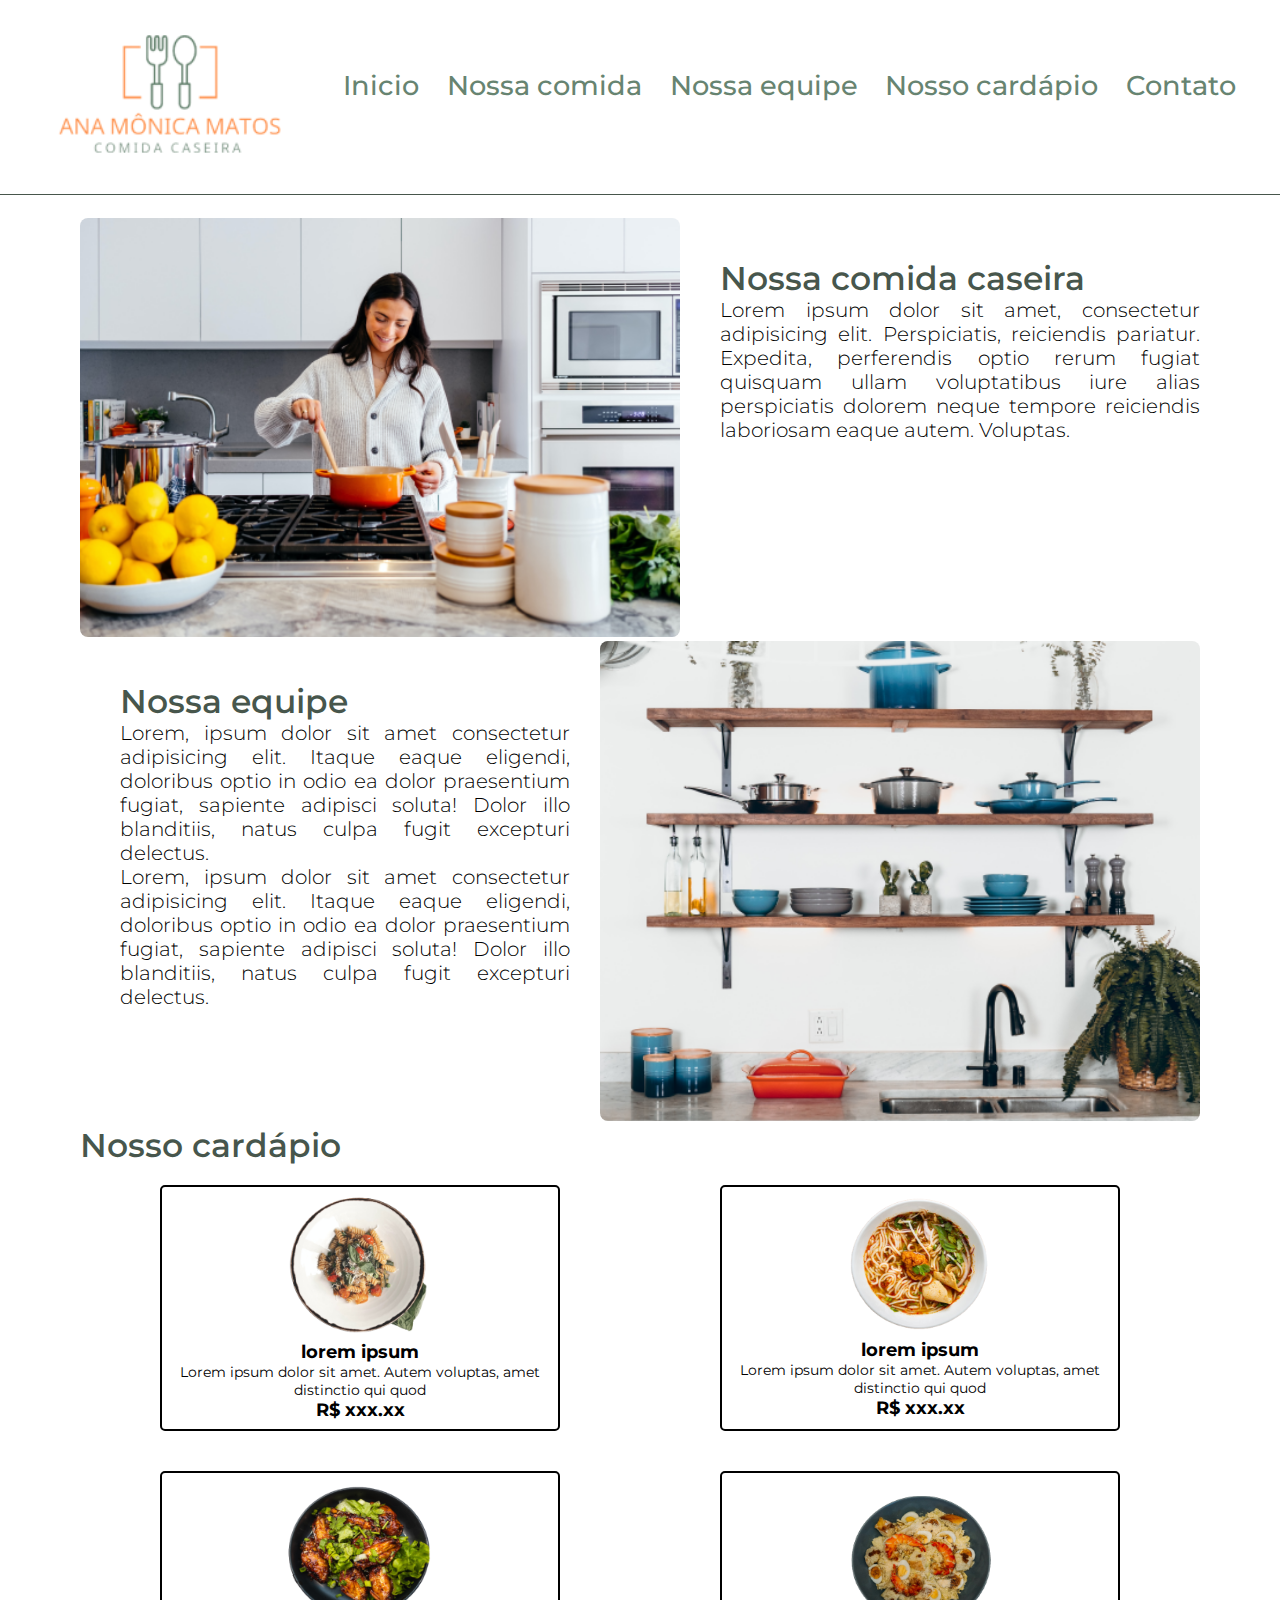
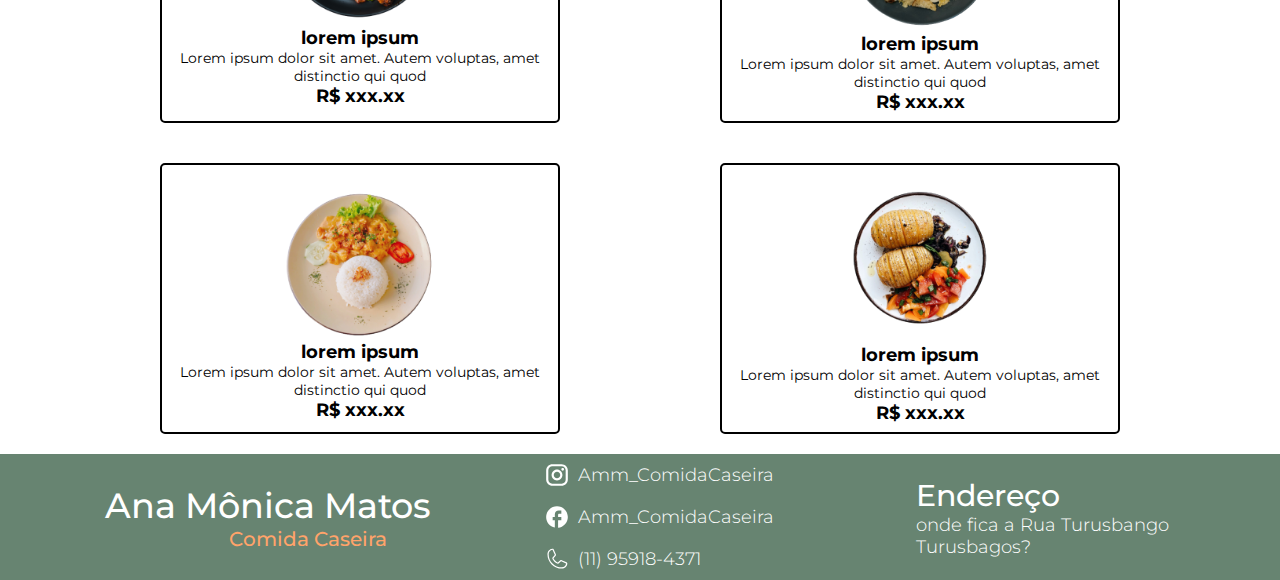
<file: Projeto-OnePage-main/index.html>
<!DOCTYPE html>
<html lang="en">
<head>
    <meta charset="UTF-8">
    <meta http-equiv="X-UA-Compatible" content="IE=edge">
    <meta name="viewport" content="width=device-width, initial-scale=1.0">
    <title>Comida Caseira</title>
    <link rel="stylesheet" href="style.css">
    <link rel="icon" href="Imagens/icone.svg">
</head>
<body>
    <!-- Menu de navegação -->
    <header id="header">
        <nav class="menu">
            <div class="imagem">
                <img src="Imagens/logo.png" alt="" class="logo">
            </div>

            <a href="#header" class="item"  >Inicio</a>
            <a href="#nossaComida" class="item">Nossa comida</a>
            <a href="#nossaEquipe" class="item">Nossa equipe</a>
            <a href="#cardapio" class="item">Nosso cardápio</a>
            <a href="#contato" class="item">Contato</a>

        </nav>
    </header>
    
    <!-- divisão -->
    <div class="divisao"></div>

    <!-- main -->
    <main id="main">
        
        <!-- Nossa comida -->
        <section id="nossaComida" class="section">
            
            <div class="conteiner">
                
                <div class="imagem">
                    <img src="Imagens/01.png" alt="" class="nossaComida">
                </div>
                
                <div class="conteudo">
                    <h2 class="titulo">Nossa comida caseira</h2>
                    <p class="texto">Lorem ipsum dolor sit amet, consectetur adipisicing elit. Perspiciatis, reiciendis pariatur. Expedita, perferendis optio rerum fugiat quisquam ullam voluptatibus iure alias perspiciatis dolorem neque tempore reiciendis laboriosam eaque autem. Voluptas.</p>
                </div>

            </div>

        </section>

        <!-- section nossa equipe -->

        <section id="nossaEquipe" class="section">

            <div class="conteiner">
                <div class="conteudo">
                    <h2 class="titulo">Nossa equipe</h2>
                    <p class="texto">Lorem, ipsum dolor sit amet consectetur adipisicing elit. Itaque eaque eligendi, doloribus optio in odio ea dolor praesentium fugiat, sapiente adipisci soluta! Dolor illo blanditiis, natus culpa fugit excepturi delectus.</p>
                    <p class="texto">Lorem, ipsum dolor sit amet consectetur adipisicing elit. Itaque eaque eligendi, doloribus optio in odio ea dolor praesentium fugiat, sapiente adipisci soluta! Dolor illo blanditiis, natus culpa fugit excepturi delectus.</p>
                </div>
                
                <div class="imagem">
                    <img src="Imagens/02.png" alt="" class="panela">
                </div>
            </div>

        </section>
       
        <!-- cardapio -->

        <section id="cardapio" class="section">

            <div class="cardapio">
                <h2 class="titulo">Nosso cardápio</h2>
                <div class="pratos">
                    <div class="prato">
                        <div class="imagem">
                            <img src="Imagens/prato1.png" alt="" class="comida">
                        </div>
                        <div class="cardapio-conteudo">
                            <h4 class="nome">lorem ipsum</h4>
                            <p class="descricao">Lorem ipsum dolor sit amet. Autem voluptas, amet distinctio qui quod</p>
                            <p class="preco">R$ xxx.xx</p>
                        </div>
                    </div>

                    <div class="prato">
                        <div class="imagem">
                            <img src="Imagens/prato2.png" alt="" class="comida">
                        </div>
                        <div class="cardapio-conteudo">
                            <h4 class="nome">lorem ipsum</h4>
                            <p class="descricao">Lorem ipsum dolor sit amet. Autem voluptas, amet distinctio qui quod</p>
                            <p class="preco">R$ xxx.xx</p>
                        </div>
                    </div>

                    <div class="prato">
                        <div class="imagem">
                            <img src="Imagens/prato3.png" alt="" class="comida">
                        </div>
                        <div class="cardapio-conteudo">
                            <h4 class="nome">lorem ipsum</h4>
                            <p class="descricao">Lorem ipsum dolor sit amet. Autem voluptas, amet distinctio qui quod</p>
                            <p class="preco">R$ xxx.xx</p>
                        </div>
                    </div>

                    <div class="prato">
                        <div class="imagem">
                            <img src="Imagens/prato4.png" alt="" class="comida">
                        </div>
                        <div class="cardapio-conteudo">
                            <h4 class="nome">lorem ipsum</h4>
                            <p class="descricao">Lorem ipsum dolor sit amet. Autem voluptas, amet distinctio qui quod</p>
                            <p class="preco">R$ xxx.xx</p>
                        </div>
                    </div>

                    <div class="prato">
                        <div class="imagem">
                            <img src="Imagens/prato5.png" alt="" class="comida">
                        </div>
                        <div class="cardapio-conteudo">
                            <h4 class="nome">lorem ipsum</h4>
                            <p class="descricao">Lorem ipsum dolor sit amet. Autem voluptas, amet distinctio qui quod </p>
                            <p class="preco">R$ xxx.xx</p>
                        </div>
                    </div>
                    
                    <div class="prato">
                        <div class="imagem">
                            <img src="Imagens/prato6.png" alt="" class="comida">
                        </div>
                        <div class="cardapio-conteudo">
                            <h4 class="nome">lorem ipsum</h4>
                            <p class="descricao">Lorem ipsum dolor sit amet. Autem voluptas, amet distinctio qui quod</p>
                            <p class="preco">R$ xxx.xx</p>
                        </div>
                    </div>

                </div>
            </div>

        </section>
    </main>

    <!-- rodapé -->
    <footer>
        <section id="contato" class="section">
            <div class="conteiner">
                
                <div class="name">
                    <h1 class="amm">Ana Mônica Matos</h1>
                    <h4 class="cs">Comida Caseira</h4>
                </div>

                <div class="redes">
                    <div class="rede">
                        <img class="instagram icone" src="Imagens/insta.svg" alt="">
                        <h4 class="rede-nome">Amm_ComidaCaseira</h4>
                    </div>
                    <div class="rede">
                        <img src="Imagens/facebook.svg" class="facebook icone" alt="">
                        <h4 class="rede-nome">Amm_ComidaCaseira</h4>
                    </div>

                    <div class="rede">
                        <img src="Imagens/telefone.svg" alt="" class="telefone icone">
                        <h4 class="rede-nome">(11) 95918-4371</h4>
                    </div>

                </div>

                <div class="endereco">
                    <h4 class="endereco-titulo">Endereço</h4>
                    <p class="endereco-nome"> onde fica a Rua Turusbango Turusbagos?</p>
                </div>

            </div>
        </section>

    </footer>


</body>
</html>
</file>
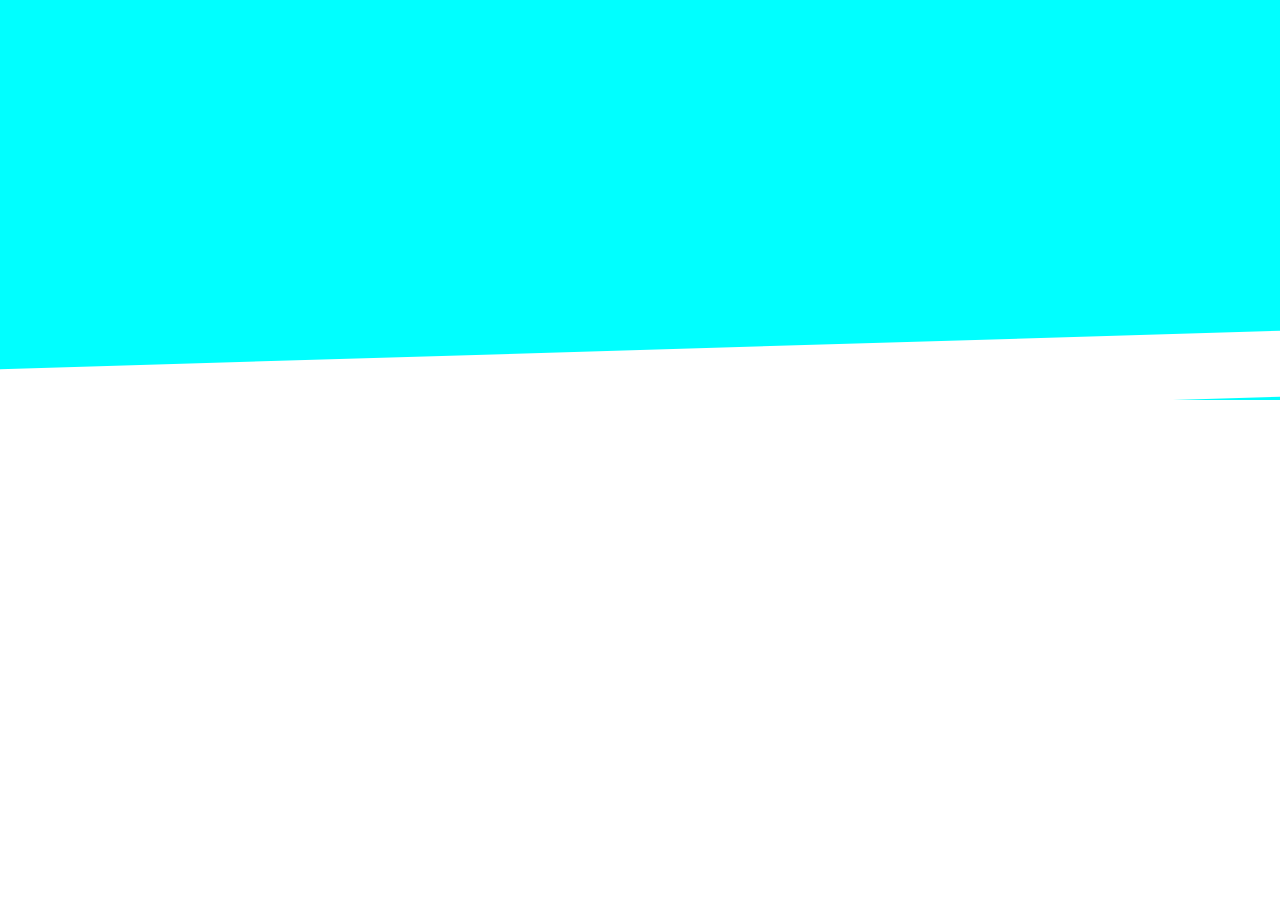
<file: pseudo.html>
<!DOCTYPE html>
<html lang="en">
<head>
    <meta charset="UTF-8">
    <link rel="stylesheet" href="pseudo.css">
    <link rel="stylesheet" href="reset.css">
    <title>PseudoTeste</title>
</head>
<body>
    
    <div class="header"></div>

    <div class="conteiner"></div>


</body>
</html>
</file>
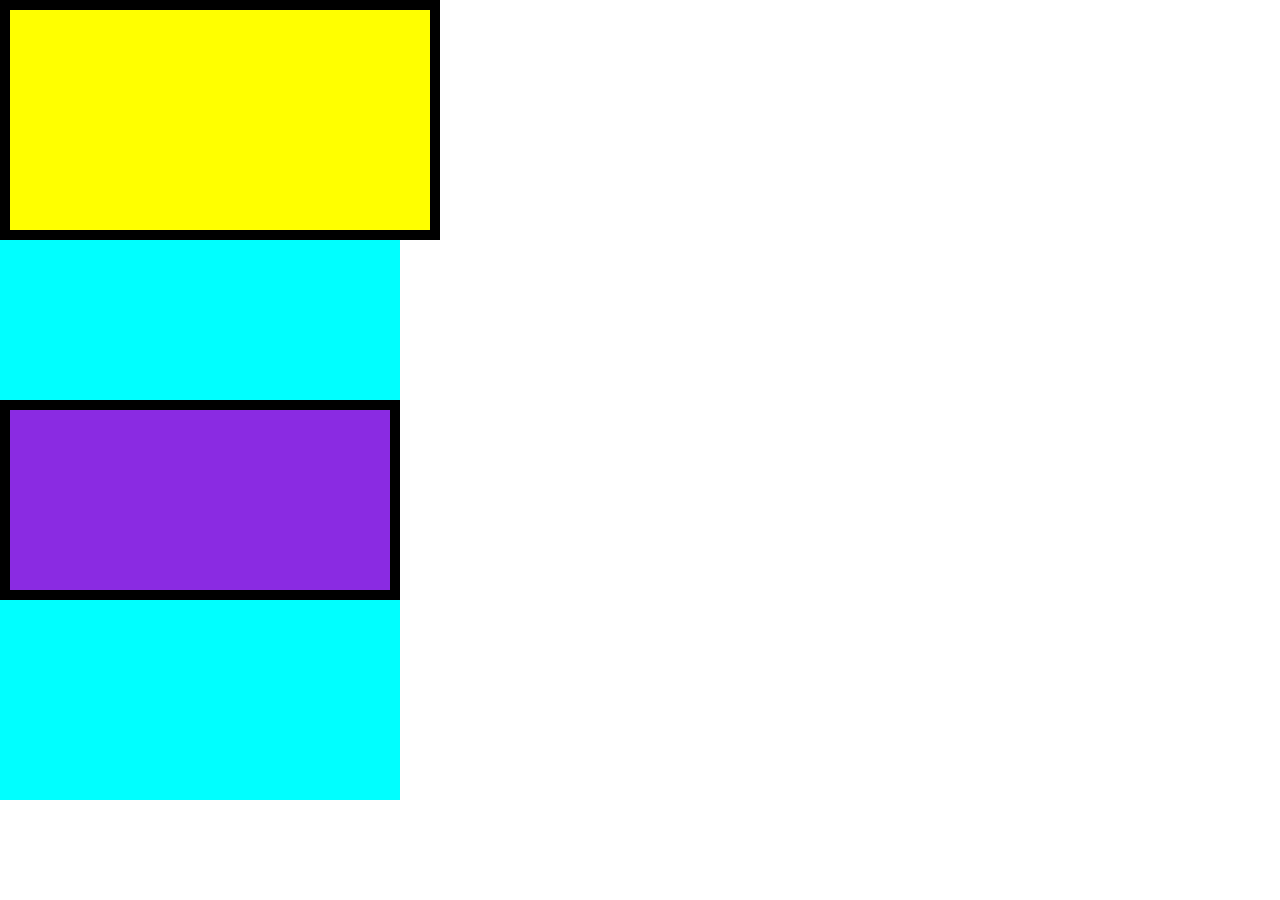
<file: reset.html>
<!DOCTYPE html>
<html lang="en">
<head>
    <meta charset="UTF-8">
    <title>ResetTesteCss</title>
    <link rel="stylesheet" href="reset.css">
</head>
<body>
   
    <div class="box">
        <div class="content-box"></div>
    </div>

    <div class="box">
        <div class="border-box"></div>
    </div>
    
</body>
</html>
</file>
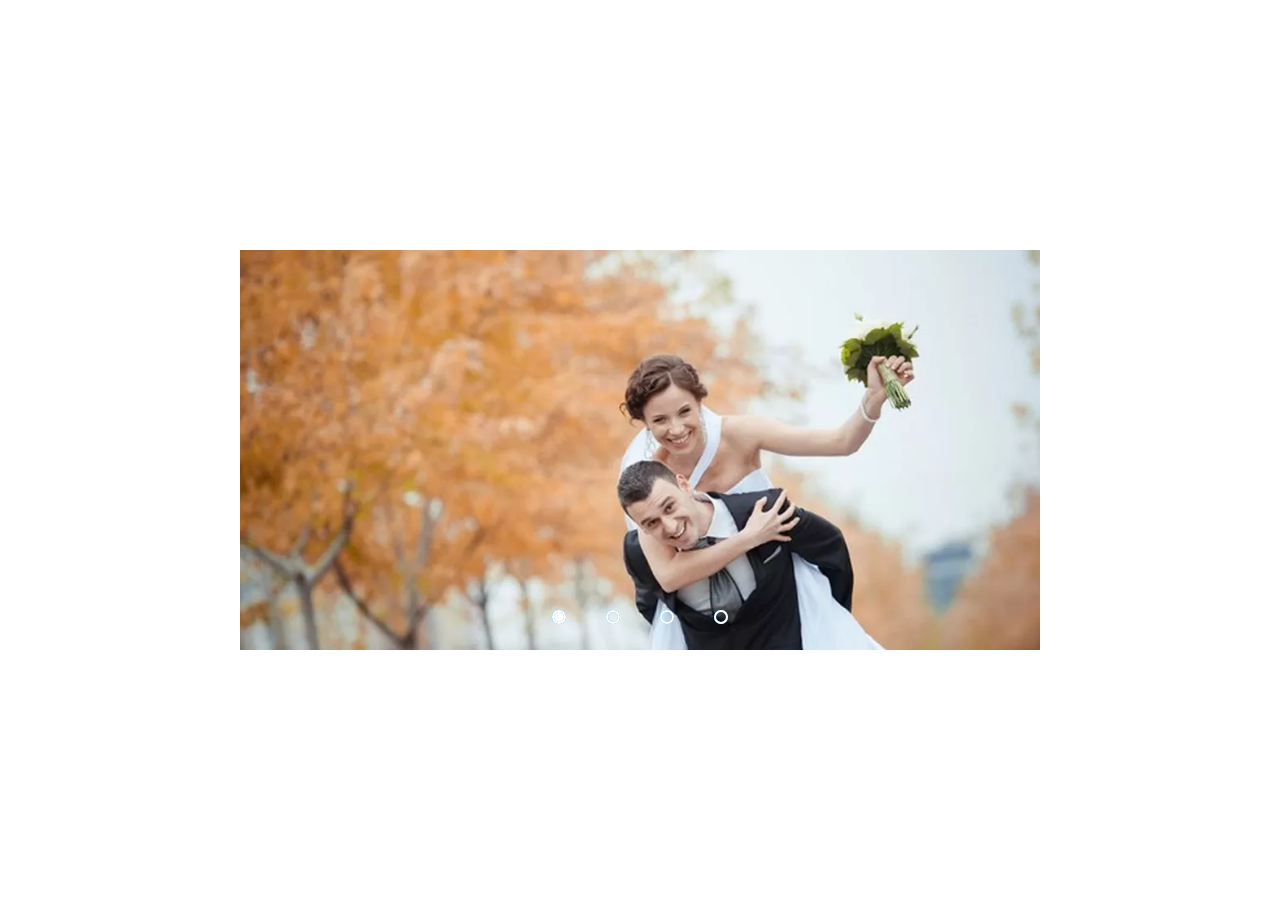
<file: slide/slide.html>
<!DOCTYPE html>
<html lang="en">
<head>
    <meta charset="UTF-8">
    <link rel="stylesheet" href="slide.css">
    <title>Document</title>
</head>
<body>
    
    <div class="slider">

        <div class="slides">
            <!-- começo radios buttons -->
            <input type="radio" name="radio-btn" id="radio1">
            <input type="radio" name="radio-btn" id="radio2">
            <input type="radio" name="radio-btn" id="radio3">
            <input type="radio" name="radio-btn" id="radio4">
            <!-- fim radios buttons -->

            <!-- slides images -->

            <div class="slide firts">
                <img src="img/Casamento2.jpeg" alt="">
            </div>

            <div class="slide2">
                <img src="img/Casamento1.jpeg" alt="">
            </div>

            <div class="slide3">
                <img src="img/Casamento3.png" alt="">
            </div>

            <div class="slide4">
                <img src="img/formatura1.png" alt="">
            </div>
            <!-- Fim slide images -->

            <!-- navigetion auto -->
                <div class="navigetion-auto">

                    <div class="auto-btn1"></div>
                    <div class="auto-btn2"></div>
                    <div class="auto-btn3"></div>
                    <div class="auto-btn4"></div>

                </div>
        </div>


        <div class="manual-navigetion">

            <label for="radio1" class="manual-btn"></label>
            <label for="radio2" class="manual-btn"></label>
            <label for="radio3" class="manual-btn"></label>
            <label for="radio4" class="manual-btn"></label>

        </div>


    </div>

    <script src="slide.js"></script>

</body>
</html>
</file>
<file: pseudo.css>
.conteiner{
    height: 66px;
    width: 100%;
    background-color: rgb(255, 255, 255);
    transform: matrix(1, -0.03, 0, 1, 0, 0);
/* transform modifica a div "retirado do figma" */
}

.header{
    height: 400px;
    width: 100%;
    background-color: aqua;
    margin-bottom: -50px;
/* Margem negativa para a div conteiner sobre ponha o header, dando o efeito */
}
</file>
<file: slide/slide.css>
body{
    margin: 0;
    padding: 0;
    width: 100%;
    height: 100vh;
    display: flex;
    justify-content: center;
    align-items: center;}

.slider{
    margin: 0 auto;
    width: 800px;
    height: 400px;
    overflow: hidden;
}

.slides{
    width: 400%;
    height: 400px;
    display: flex;
}

.slides input{
    display: none;
}

.slide{
    width: 25%;
    position: relative;
    transition: 2s;
}

.slide img{
    width: 800px;
}

.manual-navigetion{
    position: absolute;
    width: 800px;
    margin-top: -40px;
    display: flex;
    justify-content: center;
}

.manual-btn{
    border: solid 2px white;
    padding: 5px;
    border-radius: 10px;
    cursor: pointer;
    transition: 1s;
}

.manual-btn:not(:last-child){
    margin-right: 40px;
}

.manual-btn:hover{
    background-color: white;
}

#radio1:checked ~ .firts{
    margin-left: 0;
}
#radio2:checked ~ .firts{
    margin-left: -25%       ;
}
#radio3:checked ~ .firts{
    margin-left: -55%       ;
}
#radio4:checked ~ .firts{
    margin-left: -80%       ;
}


.navigetion-auto div{
    border:2px solid #20a6FF;
    padding: 5px;
    border-radius: 10px;
    cursor: pointer;
    transition: 1s; 
}

.navigetion-auto{
    position: absolute ;
    width: 800px;
    margin-top: 360px;
    display: flex;
    justify-content: center;
}

.navigetion-auto div:not(:last-child){
    margin-right: 40px;
}

#radio1:checked ~ .navigetion-auto .auto-btn1{
    background-color: #ffffff
    ;
}

#radio2:checked ~ .navigetion-auto .auto-btn2{
    background-color: #ffffff
    ;
}

#radio3:checked ~ .navigetion-auto .auto-btn3{
    background-color: #ffffff
    ;
}

#radio4:checked ~ .navigetion-auto .auto-btn4{
    background-color: #ffffff
    ;
}
</file>
<file: Projeto-OnePage-main/style.css>
/* reset */
*{
    margin: 0;
    padding: 0;
    border: 0;
    box-sizing: border-box;}
a{
    text-decoration: none;}
html{
    scroll-behavior: smooth;}
img{
    width: 100%;
    height: auto;}
@font-face {font-family: 'mont';
    src: url(Assets/Montserrat-VariableFont_wght.ttf);}
/* Header */
.logo{
    width: 17rem;}
.item{
    font: 500 1.7rem 'mont', sans-serif;
    color: #678471; }
.item:hover{
    color: #ffa36a;
    transition: 1s;
    font-size: 30px ;}
.menu{
    display: flex;
    justify-content: space-around;
    align-items: center;}
#header{
    margin: 0 1.875rem;}
/* divisão */
.divisao{
    height: .0625rem;
    background-color: #47564C;
    margin: 1.4375rem 0;}
/* section nossa comida */
.nossaComida{
    width: 600px;
    border-radius: 8px;}
.conteiner{
    display: flex;
    margin: 0 5rem;}
.titulo{
    font: 550 33px 'mont',sans-serif;
    color: #47564C;}
.texto{
    font:300 20px 'mont',sans-serif;
    color: black;
    text-align: justify;}
.conteudo{
    margin: 40px 0 0 40px;}
/* section nossa equipe */
.panela{
    width: 600px;
    border-radius: 8px;
    margin-left: 30px;}
/* cardápio */
.comida{
    width: 150px}
.comida:hover{
    width: 200px;
    transition: 0.3s;}
.pratos{
    display: flex;
    justify-content: space-around;
    text-align: center;
    flex-wrap: wrap;}
.prato{
    border: 2px solid black;
    width: 400px;
    margin: 20px;
    border-radius: 5px;
    padding: 8px 11px;}
.cardapio-conteudo{
    display: flex;
    flex-direction: column;}
.cardapio{
    margin:0 80px;}
.nome,.preco{
    font:700 18px 'mont',sans-serif;}
.descricao{
    font:400 14px 'mont',sans-serif;}
/* rodapé */
#contato{
    background-color: #678471;}
#contato .conteiner{
    display: flex;
    justify-content: space-around;
    align-items: center;}
.icone{
    width: 42px;
    padding: 8px;}
.name{
    display: flex;
    flex-direction: column;
    width: 600px;
    justify-content: left;
    text-align: center;}
.name .amm{
    font: 500 35px 'mont',sans-serif;
    color: white ;
    margin-right: 80px;}
.name .cs{
    font: 500 20px 'mont',sans-serif;
    color: #ffa36a;}
.redes{
    display: flex;
    flex-direction: column;
    width: 500px;}
.rede{
    display: flex;
    text-align: center;
    align-items: center;}
.endereco-titulo{
    font: 500 30px 'mont',sans-serif ;
    color: #fff;    }
.endereco-nome{
    font: 300 18px 'mont',sans-serif;
    color: #fff;
    text-align: left;}
.rede-nome{
    font: 300 18px 'mont',sans-serif;
    color: #fff;}
</file>
